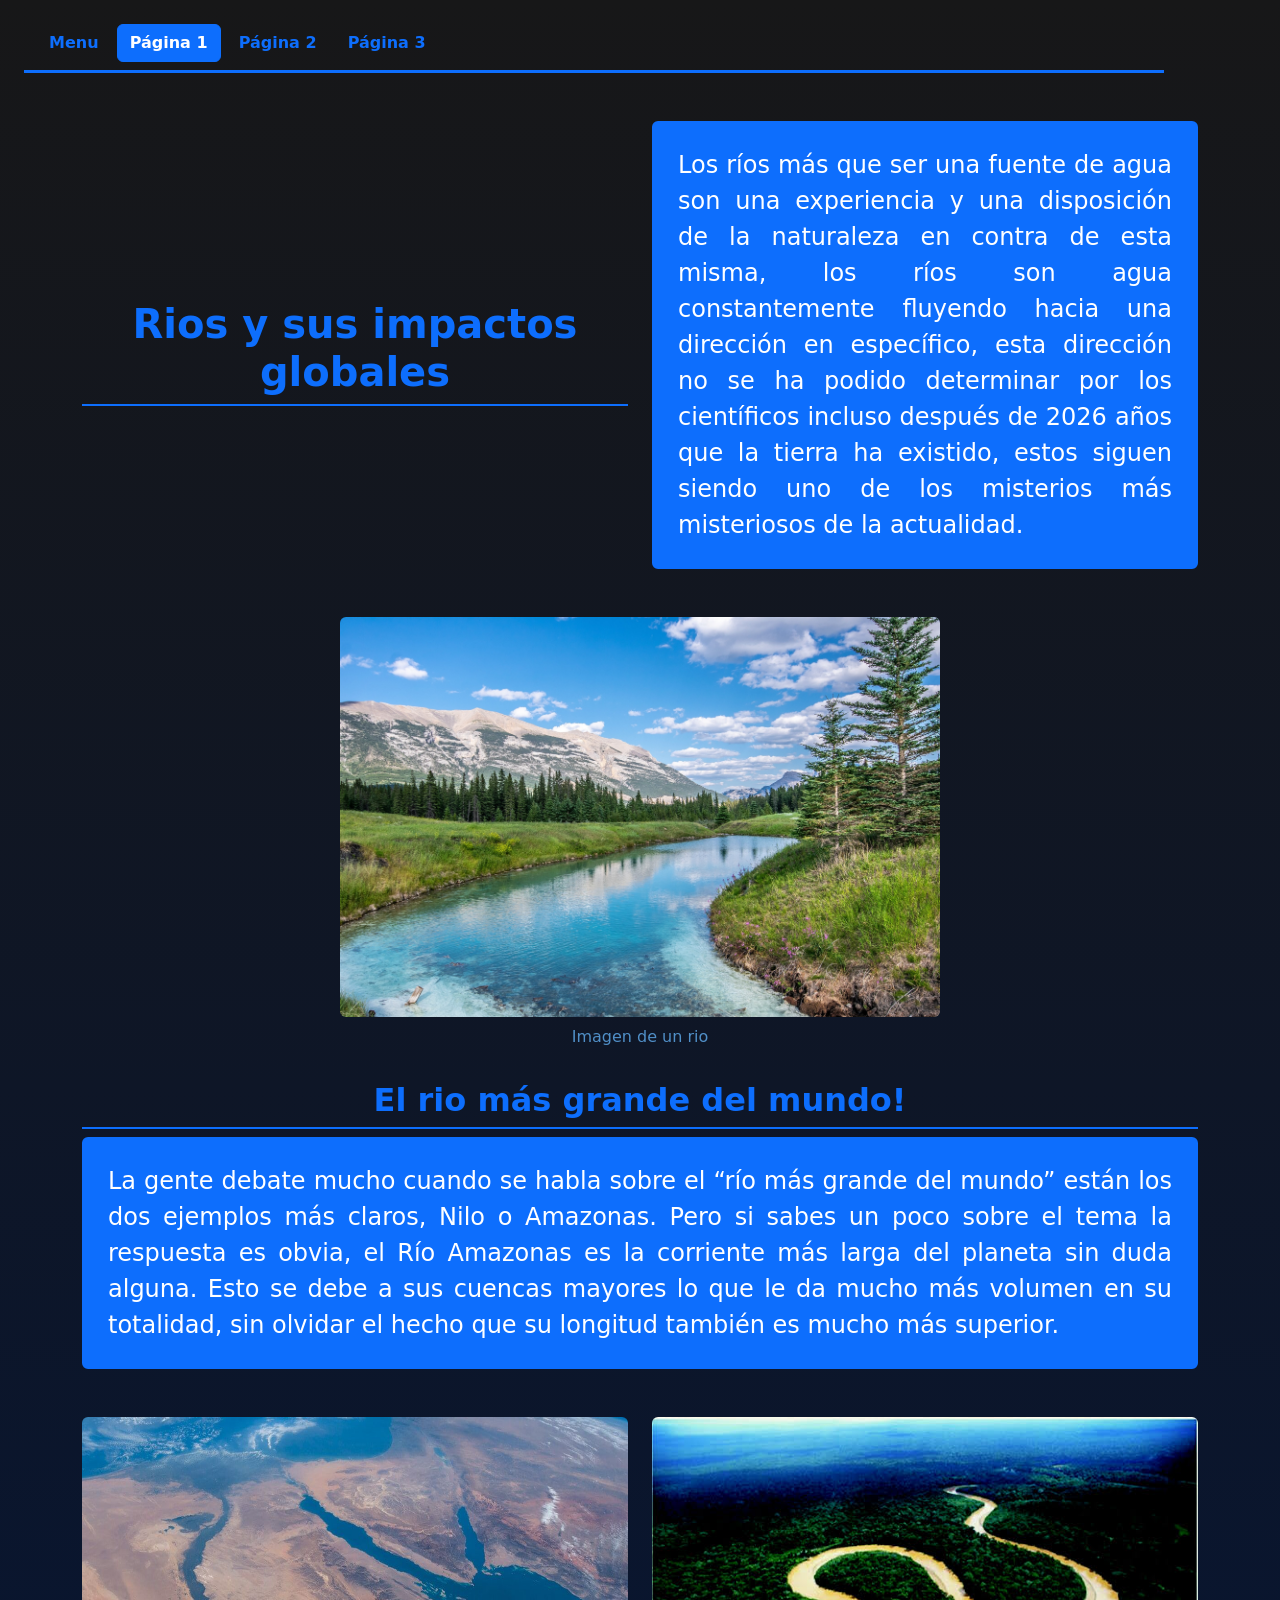
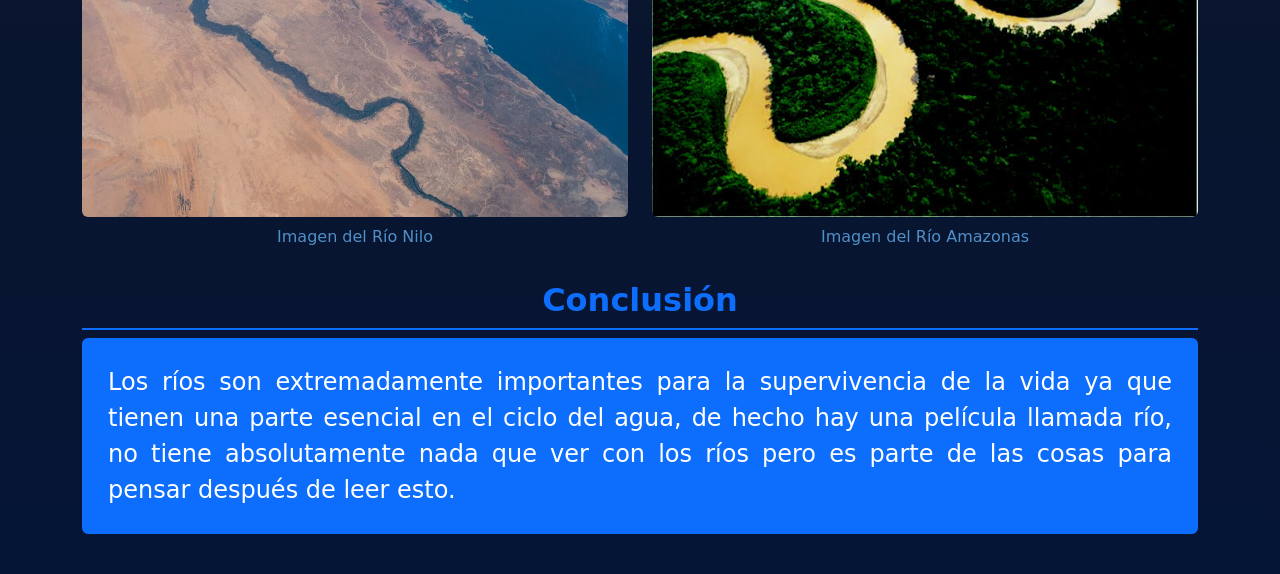
<file: html/page1.html>
<!DOCTYPE html>
<html lang="en">
<head>
    <meta charset="UTF-8">
    <meta name="viewport" content="width=device-width, initial-scale=1.0">
    <link href="https://cdn.jsdelivr.net/npm/bootstrap@5.2.3/dist/css/bootstrap.min.css" rel="stylesheet" integrity="sha384-rbsA2VBKQhggwzxH7pPCaAqO46MgnOM80zW1RWuH61DGLwZJEdK2Kadq2F9CUG65" crossorigin="anonymous">
        <link rel="stylesheet" href="../css/index.css">
    <title>Pagina 1</title>
</head>
<body class="text-bg-dark" id="gradienttheme">
     <nav class="container m-4 pb-2 border-bottom border-3 border-primary mb-6">
        <a href="index.html"> <div class="btn text-primary fw-bolder g-2">Menu</div></a>
        <a href="page1.html" aria-current="page"> <div class="btn btn-primary fw-bolder g-2">Página 1</div></a>
        <a href="page2.html"> <div class="btn text-primary fw-bolder g-2">Página 2</div></a>
        <a href="page3.html"> <div class="btn text-primary fw-bolder g-2">Página 3</div></a>
    </nav>
        <div class="container mt-5">
            <div class="row align-items-center">
                <div class="col-12 col-md-6 mb-4">
                    <h1 class="text-primary fw-bold text-center p-2 border-bottom border-2 border-primary">Rios y sus impactos globales</h1>
                </div>
                <div class="col-12 col-md-6 mb-4">
                    <p class="border border-2 border-primary text-justify text-bg-primary fw-light fs-4 p-4 rounded-2 ">
                        Los ríos más que ser una fuente de agua son una experiencia y una disposición de la naturaleza en contra de esta misma,
                    los ríos son agua constantemente fluyendo hacia una dirección en específico, esta dirección no se ha podido determinar por los científicos incluso después de
                    2026 años que la tierra ha existido, estos siguen siendo uno de los misterios más misteriosos de la actualidad.
                    </p>
                </div>
            </div>
            <div class="row">
                <div class="col-12 mb-4">
                    <img src="../rio.jpg" alt="Imagen" class="image2 d-flex mx-auto img-fluid rounded-2 m-2">
                    <footer class="text-center footext fw-light fs-6 p-0">Imagen de un rio</footer>
                </div>
            </div>
            <div class="row">
                <div class="col-12 mb-4">
                    <h2 class="text-primary fw-bold text-center p-2 border-bottom border-2 border-primary">El rio más grande del mundo!</h1>
                    <p class="border border-2 border-primary text-justify text-bg-primary fw-light fs-4 p-4 rounded-2 ">
                        La gente debate mucho cuando se habla sobre el “río más grande del mundo” están los dos ejemplos más claros, Nilo o Amazonas. Pero si sabes un poco sobre el tema la respuesta es obvia, el Río Amazonas es la corriente más larga del planeta sin duda alguna. Esto se debe a sus cuencas mayores lo que le da mucho más volumen en su totalidad, sin olvidar el hecho que su longitud también es mucho más superior.
                    </p>
                </div>
            </div>
            <div class="row">
                <div class="col-12 col-md-6 mb-4">
                    <img src="../nilo.jpg" alt="Nilo" class="image2 d-flex mx-auto img-fluid rounded-2 m-2">
                    <footer class="text-center footext fw-light fs-6 p-0">Imagen del Río Nilo</footer>
                </div>
                <div class="col-12 col-md-6 mb-4">
                    <img src="../amazon.jpg" alt="Amazonas" class="image2 d-flex mx-auto img-fluid rounded-2 m-2">
                    <footer class="text-center footext fw-light fs-6 p-0">Imagen del Río Amazonas</footer>
                </div>
            </div>
            <div class="row">
                <div class="col-12 mb-4">
                    <h2 class="text-primary fw-bold text-center p-2 border-bottom border-2 border-primary">Conclusión</h1>
                    <p class="border border-2 border-primary text-justify text-bg-primary fw-light fs-4 p-4 rounded-2 ">
                       Los ríos son extremadamente importantes para la supervivencia de la vida ya que tienen una parte esencial en el ciclo del agua, de hecho hay una película llamada río, no tiene absolutamente nada que ver con los ríos pero es parte de las cosas para pensar después de leer esto.
                    </p>
                </div>
            </div>
        </div>
</body>
</html>
</file>
<file: css/index.css>
.image{
    display: flex;
    height: 500px;
    width: auto;
    flex:auto;

}
.decoration{
    width:100%;
    height:100%;
    object-fit:cover;
}
.text-justify{
    text-align: justify;
}
.image2{
    display: flex;
    height: 400px;
    width: auto;
    flex:auto;
}
.footext{
color:rgb(80, 143, 199);
}
html,body#gradienttheme {
    min-height: 100%;
}

body#gradienttheme {
    min-height: 100vh;
    background: linear-gradient(to top, rgb(5, 21, 54), rgb(23, 23, 24));
    background-size: cover;
    background-repeat: no-repeat;
}
</file>
